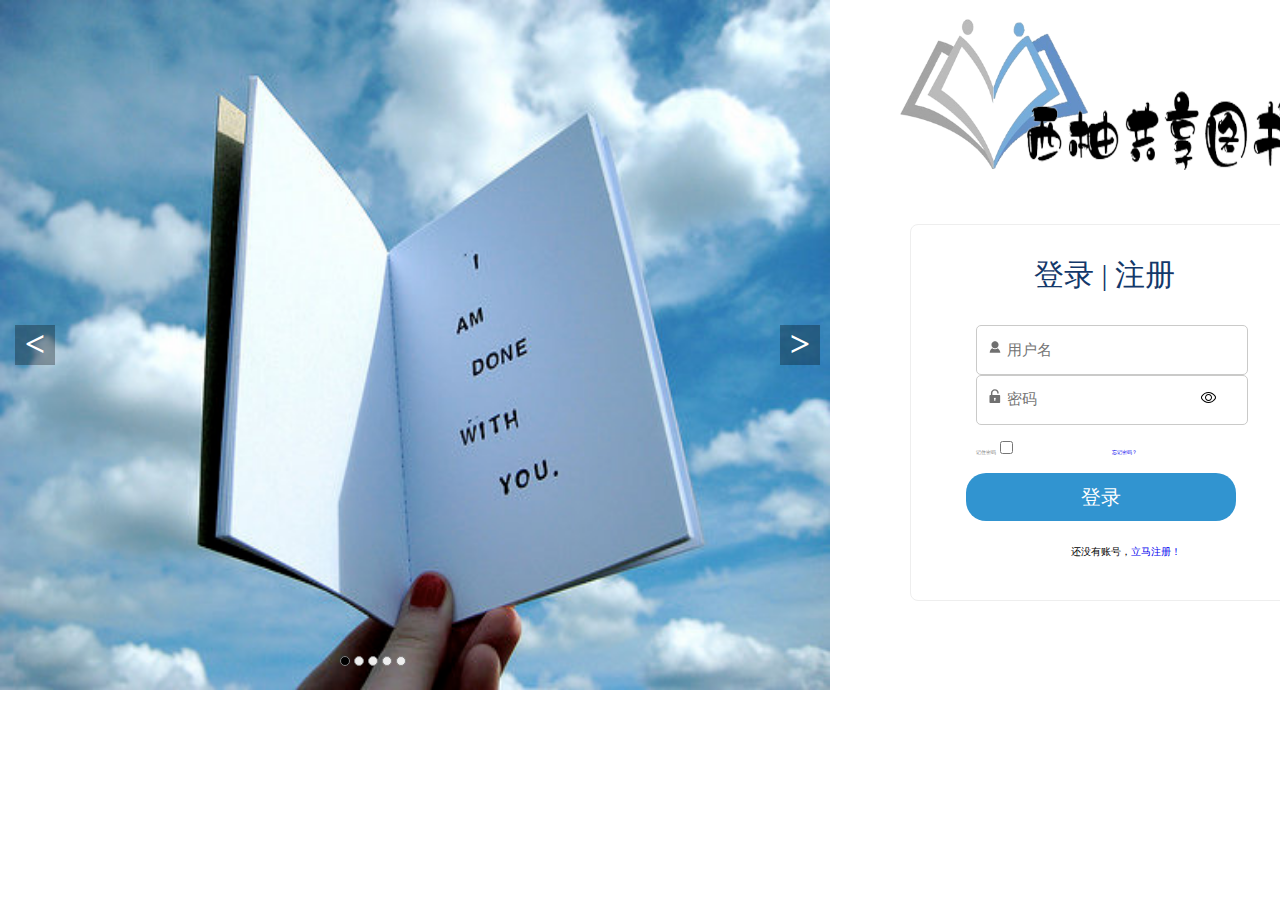
<file: index.html>
<!DOCTYPE html>
<html lang="en">
<head>
    <meta charset="UTF-8">
    <title>登录 | 注册</title>
    <link rel="stylesheet" href="./src/login.css" />
    <script src="./src/login.js"></script>
    <script src="./src/jquery-3.3.1.min.js"></script>
</head>
<body>
<div id="container">
    <ul id="img">
        <li class="opa-on"><img src="./src/img/img1.jpg" alt="img1"></li>
        <li><img src="./src/img/img1.jpg" alt="img2"></li>
        <li><img src="./src/img/img2.jpg" alt="img3"></li>
        <li><img src="./src/img/img3.jpg" alt="img4"></li>
        <li><img src="./src/img/img4.jpg" alt="img5"></li>
    </ul>
    <ul id="index">
        <li class="on"></li>
        <li></li>
        <li></li>
        <li></li>
        <li></li>
    </ul>
    <a href="#" id="prev" class="arrow"><</a>
    <a href="#" id="next" class="arrow">></a>
</div>

<img src="./src/img/title.png" id="img_title" />

<div id="login_regist">
    <div class="login_btn">
        <span id="loginBtn" style="cursor: pointer">登录 | </span>
        <span id="registerBtn" style="cursor: pointer">注册</span>
    </div>
    <div id="login">
        <div class="login_name">
            <i class="person"></i>
            <input type="text" placeholder="用户名"/>
        </div>
        <div class="login_pass">
            <i class="key_"></i>
            <input type="password" placeholder="密码"/>
            <i class="eye_b"></i>
        </div>
        <div class="login_check">
            <span>记住密码</span>
            <input style="margin-left: 10px" type="checkbox"/>
            <a href="javascript:;">忘记密码？</a>
        </div>
        <div id="login_btn">登录</div>
        <span class="btn_regis">还没有账号，<a href="javascript:;">立马注册！</a></span>
    </div>
    <div id="register">
        <div class="login_name">
            <i class="person"></i>
            <input type="text" placeholder="用户名" id="R_name"/>
        </div>
        <div class="phone_">
            <i class="phone"></i>
            <input type="text" placeholder="手机号" id="R_phone"/>
        </div>
        <div class="login_pass">
            <i class="key_"></i>
            <input type="password" placeholder="密码" id="R_pass"/>
            <i class="eye_b"></i>
        </div>
        <div id="pass_strength">弱</div>
        <div id="register_btn">注册</div>
        <span class="explain">点击 “注册” 即表示您同意并愿意遵守西邮共享系统<a href="javascrit:;">用户协议</a>和<a href="javascrit:;">隐私政策</a>。</span>
        <span class="btn_login">已有账号，<a href="javascript:;">立马登录！</a></span>
    </div>
    <div class="error_">手机号错误，请输入正确的手机号！</div>
</div>
</body>
</html>
</file>
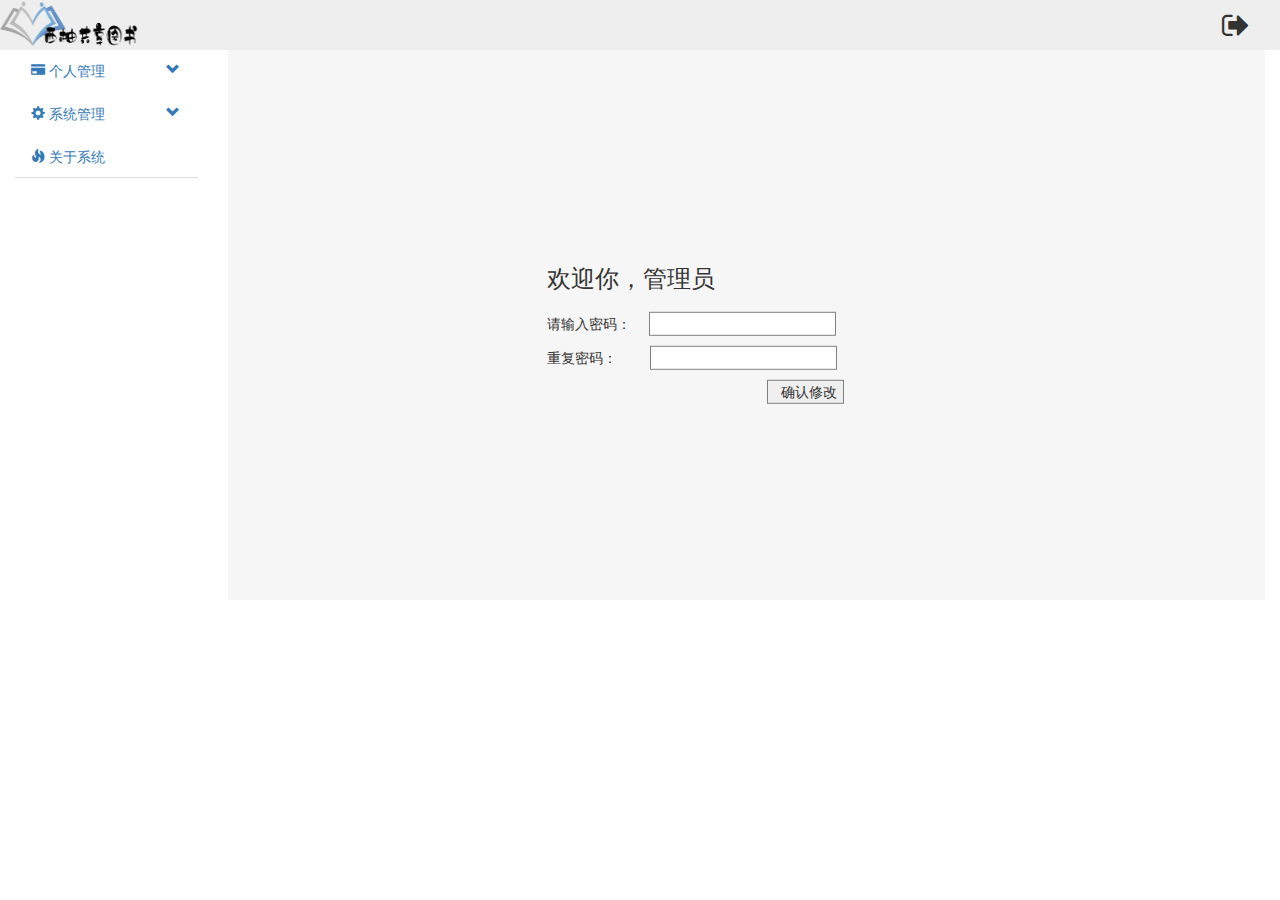
<file: manage/index.html>
<!DOCTYPE html>
<html lang="en">
<head>
    <meta charset="UTF-8">
    <title>Title</title>
    <link rel="stylesheet" href="./bootstrap-3.3.7-dist/css/bootstrap.min.css">
    <script src="../src/jquery-3.3.1.min.js"></script>
    <script src="./bootstrap-3.3.7-dist/js/bootstrap.min.js"></script>
    <link rel="stylesheet" href="../src/font-awesome-4.7.0/font-awesome-4.7.0/css/font-awesome.min.css"/>
    <link rel="stylesheet" href="index.css" />
    <script src="./index.js"></script>
</head>
<body>
<div id="nav">
    <img src="../img/logo.png" width="140px" height="50px"/>
    <i id="person" class="fa fa-sign-out" aria-hidden="true" onclick="SignOut()"></i>
</div>
<div class="container-fluid">
    <div class="row">
        <div class="col-md-2">
            <ul id="main-nav" class="nav nav-tabs nav-stacked" style="">
                <li>
                    <a href="#systemSetting"  class="nav-header collapsed" data-toggle="collapse">
                        <i class="glyphicon glyphicon-credit-card"></i>
                        个人管理
                        <span class="pull-right glyphicon glyphicon-chevron-down"></span>
                    </a>
                    <ul id="systemSetting" class="nav nav-list collapse secondmenu" style="height: 0px;">
                        <li><a href="#" data-li-index="0" data-li-logo="a" class="tab_btn" ><i class="glyphicon glyphicon-asterisk"></i>个人信息</a></li>
                    </ul>
                </li>
                <li>
                    <a href="#BookSetting" class="nav-header collapsed" data-toggle="collapse">
                        <i class="glyphicon glyphicon-cog"></i>
                        系统管理
                        <span class="pull-right glyphicon glyphicon-chevron-down"></span>
                    </a>
                    <ul id="BookSetting" class="nav nav-list collapse secondmenu" style="height: 0;">
                        <li><a href="#" data-li-index="1" data-li-logo="a" onclick="handleBook(this)" class="tab_btn"><i class="glyphicon glyphicon-user"></i>图书审核</a></li>
                        <li><a href="#" data-li-index="2" data-li-logo="a" onclick="handleUser(this)" class="tab_btn"><i class="glyphicon glyphicon-th-list"></i>用户管理</a></li>
                        <li><a href="#" data-li-index="3" data-li-logo="a" onclick="handleDelBook(this)" class="tab_btn"><i class="glyphicon glyphicon-th-list"></i>下架图书</a></li>
                        <li><a href="#" data-li-index="4" data-li-logo="a" onclick="handleExpire(this)" class="tab_btn"><i class="glyphicon glyphicon-th-list"></i>逾期管理</a></li>
                    </ul>
                </li>
                <li>
                    <a href="#" data-li-index="5" data-li-logo="a" class="tab_btn">
                        <i class="glyphicon glyphicon-fire"></i>
                        关于系统
                    </a>
                </li>
            </ul>
        </div>
        <div class="col-md-10" id="div_">
            <div class="tab_div div" id="div2" style="display: block" data-div-index="0">
                <table class="pass_table">
                     <tr>
                        <td>
                            <h3>欢迎你，管理员</h3>
                        </td>
                     </tr>
                     <tr>
                        <td id="td2">
                            <span>请输入密码：</span>
                            <input type="password" id="newPasword" />
                        </td>
                     </tr>
                     <tr>
                        <td id="td3">
                            <span>重复密码：</span>
                            <input type="password" id="rePasword" />
                        </td>
                     </tr>
                     <tr>
                        <td id="td4">
                            <input type="button" id="handlePass" value="确认修改" />
                        </td>
                     </tr>
            </table>
            </div>
            <div class="tab_div div" id="div3" style="display: none" data-div-index="1">
                <table class="table table-hover tab_">
                <thead>
                <tr>
                    <th>书名</th>
                    <th>拥有者</th>
                    <th>是否上架</th>
                </tr>
                </thead>
                <tbody>
<!--                <tr data-index-book = '1'>
                    <td>《一个人的朝圣》</td>
                    <td>马欢</td>
                    <td>
                        <button type="button" class="btn btn-link" onclick="handleAgree(this)">同意</button>
                        <button type="button" class="btn btn-link" onclick="handleReject(this)">拒绝</button>
                    </td>
                </tr>-->
                </tbody>
            </table>
            </div>
            <div class="tab_div div" id="div4" style="display: none" data-div-index="2">
                <table class="table table-hover tab_">
                <thead>
                <tr>
                    <th>用户名</th>
                    <th>手机号</th>
                    <th>操作</th>
                </tr>
                </thead>
                <tbody>
                <!--<tr data-index-user = '1'>-->
                    <!--<td>《一个人的朝圣》</td>-->
                    <!--<td>2018-5-20</td>-->
                    <!--<td> <button type="button" class="btn btn-link" onclick="delUser(this)">删除</button> </td>-->
                <!--</tr>-->
                </tbody>
            </table>
            </div>
            <div class="tab_div div" id="div5" style="display: none" data-div-index="3">
                <table class="table table-hover tab_">
                    <thead>
                    <tr>
                        <th>书名</th>
                        <th>借阅者</th>
                        <th>操作</th>
                    </tr>
                    </thead>
                    <tbody>
                    <!--<tr data-index-book-del="1">-->
                        <!--<td>《一个人的朝圣》</td>-->
                        <!--<td>马欢</td>-->
                        <!--<td> <button type="button" class="btn btn-link" onclick="handleOfflineBook()">下架</button> </td>-->
                    <!--</tr>-->
                    </tbody>
                </table>
            </div>
            <div class="tab_div div" id="div6" style="display: none" data-div-index="4">
                <table class="table table-hover tab_">
                    <thead>
                    <tr>
                        <th>书名</th>
                        <th>拥有者</th>
                        <th>借阅者</th>
                        <th>逾期时间</th>
                        <th>联系方式</th>
                    </tr>
                    </thead>
                    <tbody>
                    <!--<tr data-index-expire = '1'>-->
                        <!--<td>《一个人的朝圣》</td>-->
                        <!--<td>马欢</td>-->
                        <!--<td>马欢</td>-->
                        <!--<td>2018-6-20</td>-->
                        <!--<td>2018-6-20</td>-->
                    <!--</tr>-->
                    </tbody>
                </table>
            </div>
            <div class="tab_div div" id="div7" style="display: none" data-div-index="5">
                <p>关于系统</p>
            </div>
        </div>
    </div>
</div>
</body>
</html>
</file>
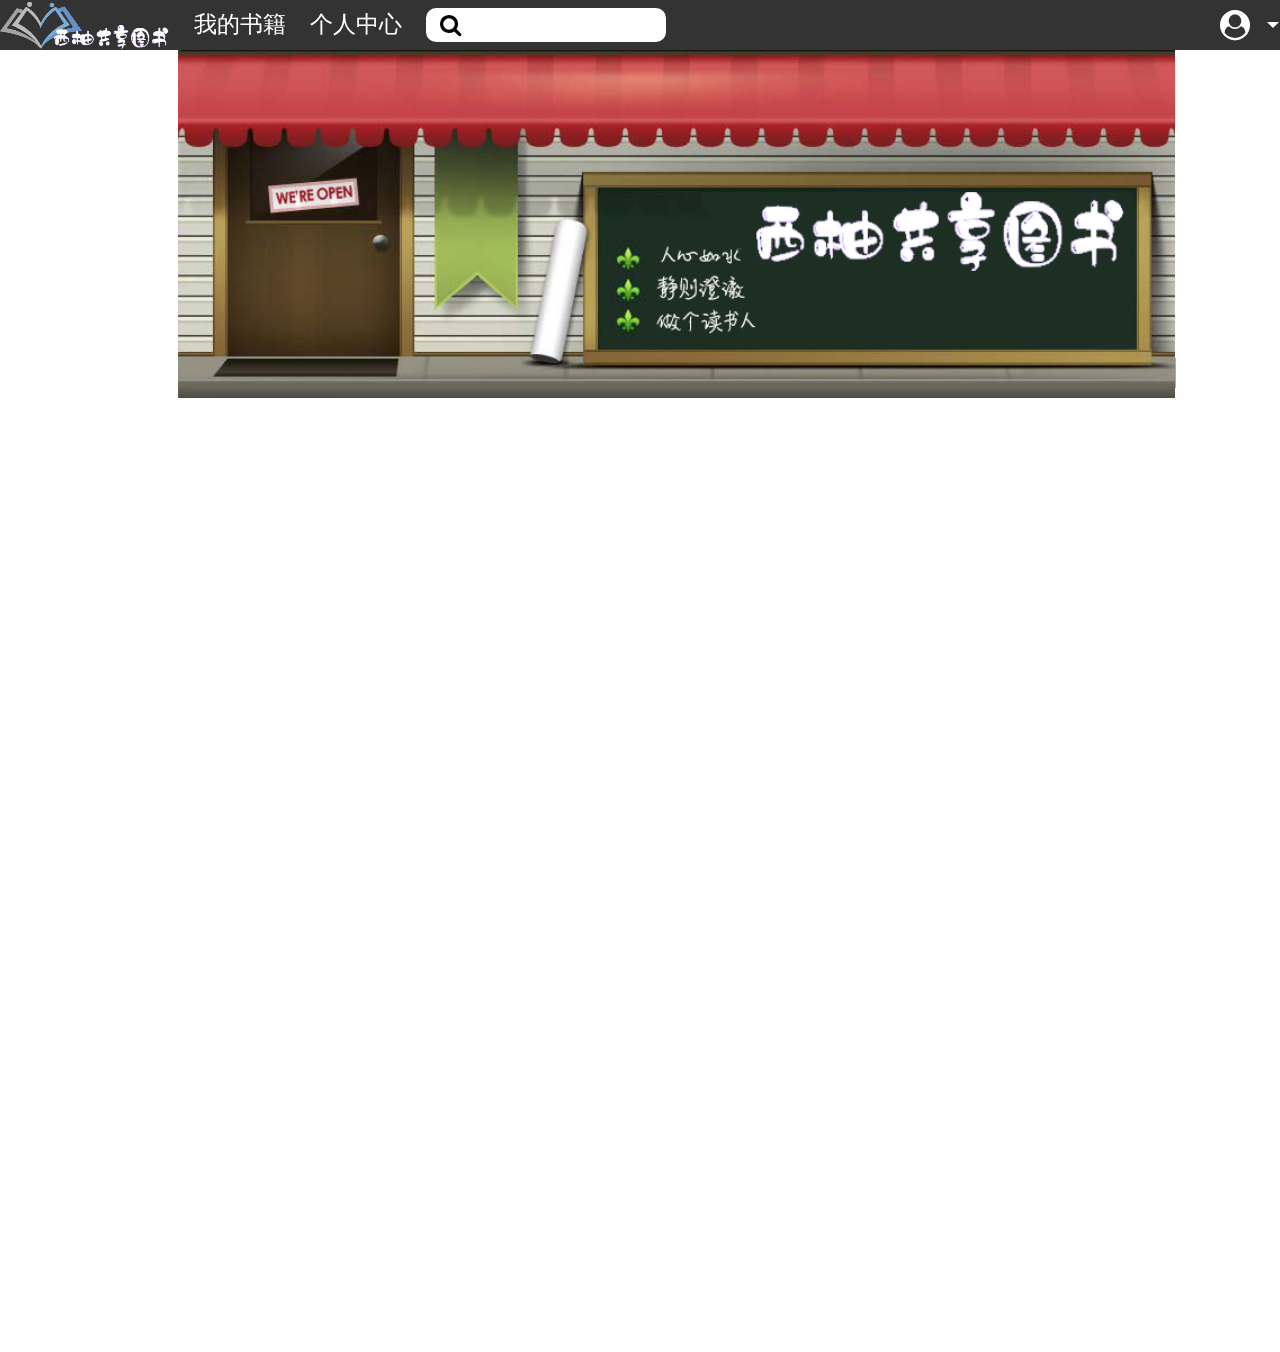
<file: nav/index.html>
<!DOCTYPE html>
<html lang="en">
<head>
	<meta charset="UTF-8">
	<title>Particles</title>
	<link rel="stylesheet" href="index.css" />
	<link rel="stylesheet" href="../src/font-awesome-4.7.0/font-awesome-4.7.0/css/font-awesome.min.css"/>
	<script type="text/javascript" src="../src/jquery-3.3.1.min.js"></script>
</head>
<body>
	<div id="mydiv" style="height:900px;"></div>
	<div id="nav">
		<ul id="nav_li">
			<li>
				<a target="iframe" href="../main/main.html"><img src="../img/123.png" /></a>
			</li>
			<li id="activeNav">
				<a target="iframe" href="../myBook/index.html">我的书籍</a>
			</li>
			<li >
				<a target="iframe" href="../info/info.html">个人中心</a>
			</li>
			<li class="sera">
				<input type="text" id="search" />
				<i class="fa fa-search" style="color: black" aria-hidden="true"></i>
			</li>
			<li>
				<i id="person" class="fa fa-user-circle" aria-hidden="true"></i>
				<span class="trg"></span>
			</li>
			<li>
				<a id="sign_out" href="../index.html"><i class="fa fa-sign-out" aria-hidden="true"></i></a>
			</li>
		</ul>
		<ul id="find_content">
			<!--<li data-index-book="" onclick="handleBookDetail()">12345</li>-->
		</ul>
		<div id="personcenter">
			<ul>
				<li>
					<i class="fa fa-address-book" aria-hidden="true"></i>
					<a target="iframe" href="../info/info.html"><span>个人信息</span></a>
				</li>
				<li>
					<i class="fa fa-bell" aria-hidden="true"></i>
					<a target="iframe" href="../message/mess.html"><span>通知</span></a>
				</li>
				<li>
					<i class="fa fa-bookmark" aria-hidden="true"></i>
					<a target="iframe" href="../myCollect/mycollect.html"><span>我的收藏</span></a>
				</li>
				<li>
					<i class="fa fa-calendar-check-o" aria-hidden="true"></i>
					<a target="iframe" href="../myAppoint/myappoint.html"><span>我的预约</span></a>
				</li>
				<li>
					<i class="fa fa-map" aria-hidden="true"></i>
					<a target="iframe" href="../myborrow/myborrow.html"><span>我的借阅</span></a>
				</li>
			</ul>
			<span id="trg"></span>
		</div>

	</div>
	<div id="content_">
		<iframe id="iframe" name="iframe" src="../main/main.html"></iframe>
	</div>
	<script type="text/javascript">
		window.onload = function() {
		    //配置
		    var config = {
		        vx: 4,	//小球x轴速度,正为右，负为左
		        vy: 4,	//小球y轴速度
		        height: 2,	//小球高宽，其实为正方形，所以不宜太大
		        width: 2,
		        count: 180,		//点个数
		        color: "169,169,169", 	//点颜色
		        stroke: "105,105,105", 		//线条颜色
		        dist: 6050, 	//点吸附距离
		        e_dist: 10000, 	//鼠标吸附加速距离
		        max_conn: 5 	//点到点最大连接数
		    };

		    //调用
		    CanvasParticle(config);
		}
	</script>
	<script type="text/javascript" src="../src/canvas-particle.js"></script>
	<script src="index.js" ></script>
</body>
</html>
</file>
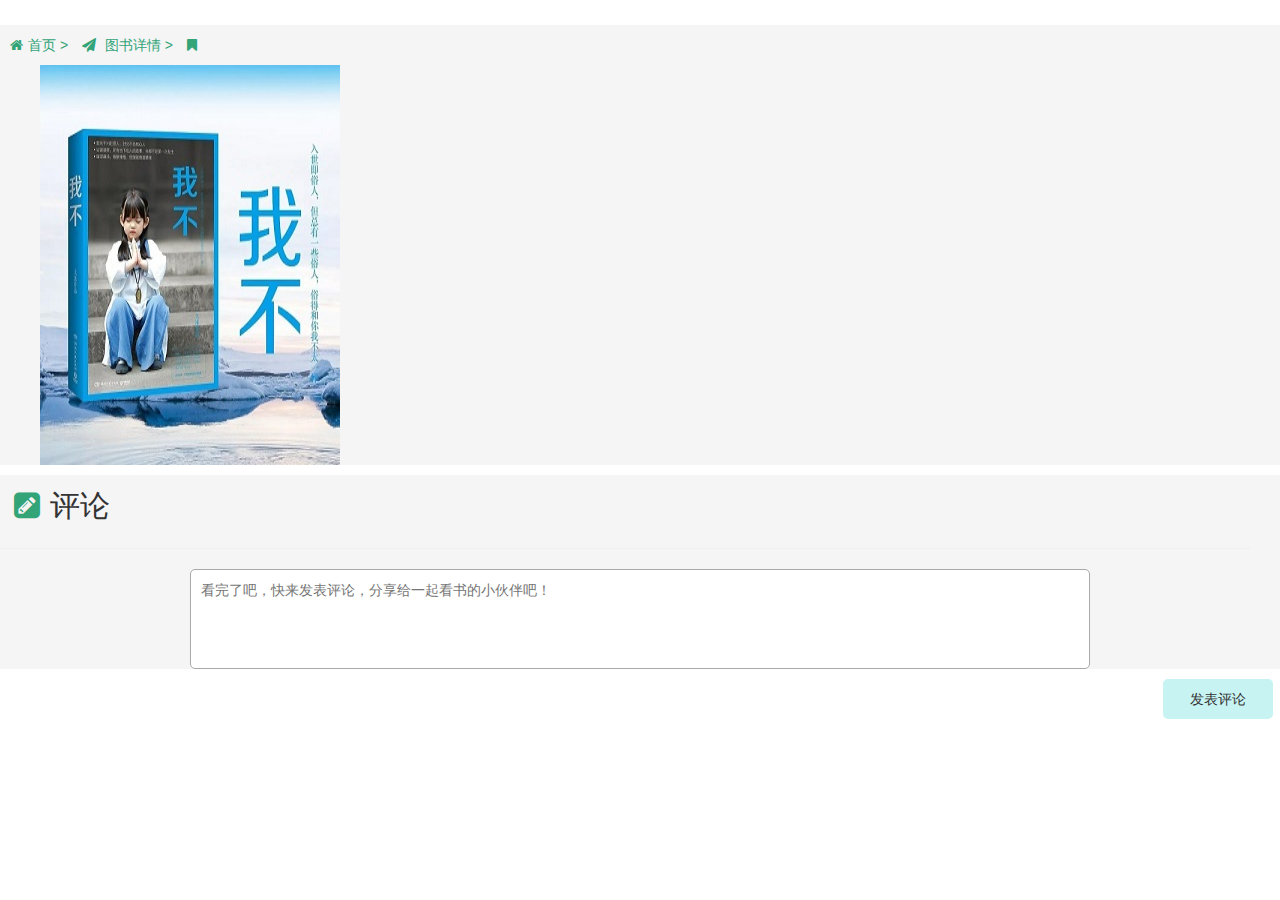
<file: detail/librarydetail.html>
<!DOCTYPE html>
<html lang="en">
<head>
    <meta charset="UTF-8">
    <link rel="stylesheet" type="text/css" href="librarydetail.css">
    <title>图书详情</title>
    <meta name="viewport" content="width=device-width, initial-scale=1">
    <link rel="stylesheet" href="https://cdn.staticfile.org/twitter-bootstrap/4.1.0/css/bootstrap.min.css">
    <link rel="stylesheet" href="../src/bootstrap.min.css"/>
    <script type="text/javascript" src="../src/jquery-3.3.1.min.js"></script>
    <script src="../src/bootstrap.min.js"></script>
    <link rel="stylesheet" href="../src/font-awesome-4.7.0/font-awesome-4.7.0/css/font-awesome.min.css" />
    <script src="librarydetail.js"></script>
</head>
<body  id = "main">
    <div id="menu">
        <a href="home.html"><i class="fa fa-home" aria-hidden="true"></i><span>首页 > </span> </a>
        <a href="home.html"><i class="fa fa-paper-plane" aria-hidden="true"></i> <span>图书详情 > </span> </a>
        <a><i class="fa fa-bookmark" aria-hidden="true"></i><span id="nav_book_name"></span> </a>
    </div>
    <div>
        <table id="detail">
            <tr>
                <td id="icon"><div ><img src="img/cover.jpeg" id = "cover"></div>
                   </td>
                <td id="message">
<!--                    <ul>
                        <li>书名：<span>《我不》</span><hr /></li>
                        <li>作者：<span>大冰</span><hr /></li>
                        <li>类型：<span>名著</span><hr /></li>
                        <li>所有者：<span>zqw</span><hr /></li>
                        <li> 描述：<span>善意能消戾，善意能得缘，善意能带业往生，善意能回头是岸。 善意能够帮人捕捉并建立起独特的幸福感。 “我不”是一种善意坦然，也是一种善意的随缘，更是一句善意的自省。
《我不》——百万级畅销书作家大冰2017年新书。书中的每一个故事都可以叫《我不》： 十年如一日坚守藏地、为藏民基础教育尽一己之力的书店老板；亦正亦邪浪荡洒脱，散尽家财救助灾区、带重病母亲游历世界的东北浪子；木讷寡言对绝症女友不离不弃的流浪歌手；心系31年前阵亡战友、不愿偷生于世、为古城安危置生死于度外的不死老兵……
书中的每一个有情众生，都在对命运说：我不！ 玩命拼命不认命，我命由我不由天。</span><hr /></li>
                        <li>
                            <input type="button" onclick="handleRent(this)" disabled value="借阅">
                            <input type="button" onclick="handleColl(this)" disabled value="收藏">
                            <input type="button" onclick="handleReserve(this)" value="预约">
                        </li>
                    </ul>-->
                </td>
            </tr>
        </table>
    </div>
    <div id = "discuss">
        <i class="fa fa-pencil-square" aria-hidden="true"></i>
        <span>评论</span>
        <hr/>
        <div id="comment">
            <div>
                <form>
                    <textarea placeholder="看完了吧，快来发表评论，分享给一起看书的小伙伴吧！" id="talk"></textarea>
                    <input onclick="handlePublic()" type="submit" value="发表评论">
                </form>

            </div>
        </div>
        <!--<div class="review">
                <table >
                    <tr>
                        <th rowspan="2"> <img src="./img/picture1.jpeg" class="rounded-circle"> </th>
                        <td  class="username">用户一</td>
                    </tr>
                    <tr><td class="data">2018/12/3</td>
                    </tr>
                </table>
                <div class="comment">
                    内容很好看，值得一看。
                </div>
        </div>
        <hr/>
        <div class="review">
                <table >
                    <tr>
                        <th rowspan="2"> <img src="./img/picture2.jpg" class="rounded-circle"> </th>
                        <td  class="username">用户一</td>
                    </tr>
                    <tr><td class="data">2018/12/3</td>
                    </tr>
                </table>
                <div class="comment">
                    内容很感人。
                </div>
        </div>
        <hr/>-->
    </div>
</body>
</html>
</file>
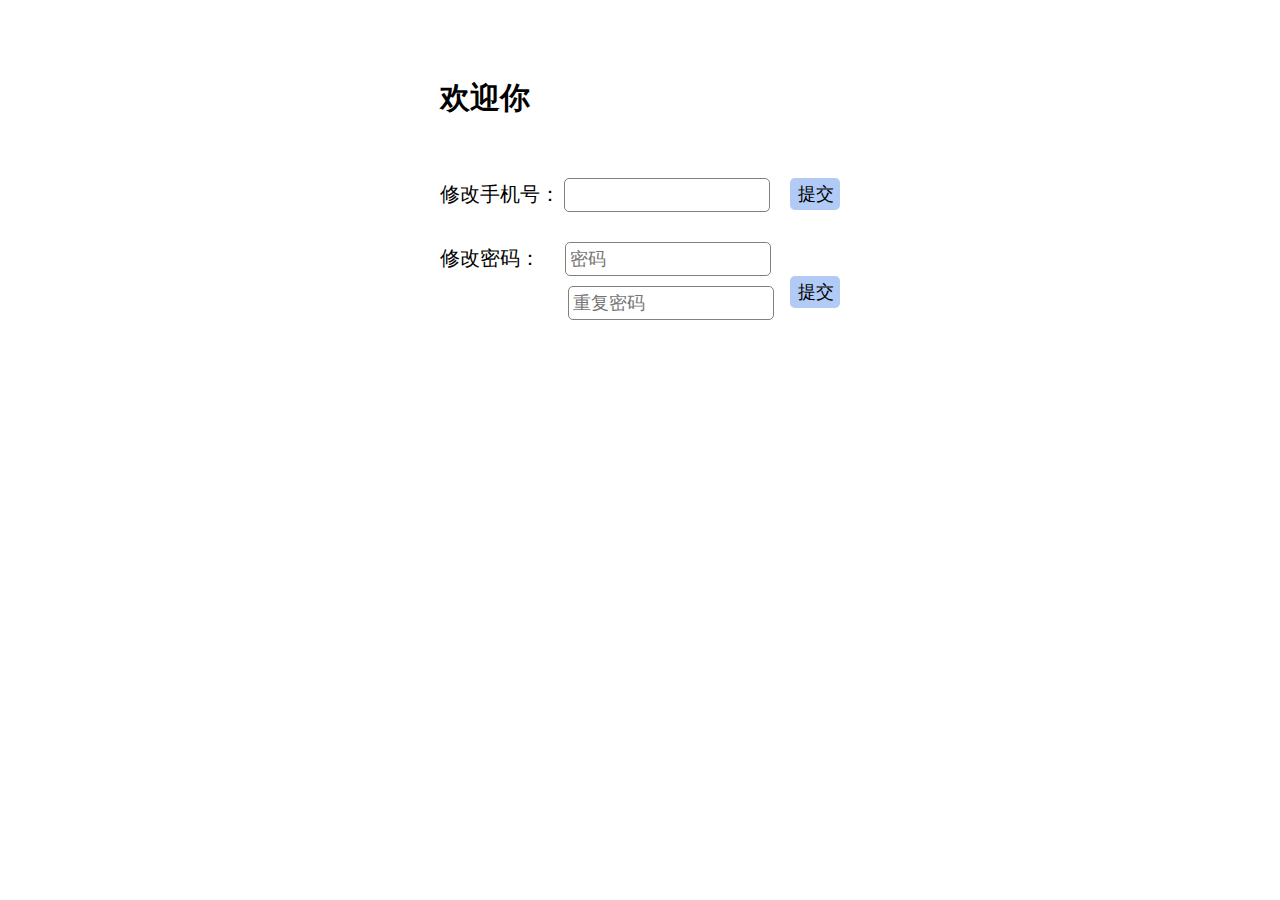
<file: info/info.html>
<!DOCTYPE html>
<html lang="en">
<head>
    <meta charset="UTF-8">
    <title>个人信息</title>
    <link rel="stylesheet" href="info.css" />
    <script src="info.js"></script>
    <script src="../src/jquery-3.3.1.min.js"></script>
</head>
<body>
<div>
    <div id="name">
        <span>欢迎你</span><span></span>
    </div>
    <div id="phone">
        <span>修改手机号：</span>
        <input type="text" id="phone_" placeholder=""/>
        <input type="button" id="updatePhone" value="提交" />
    </div>
    <div id="password">
        <span>修改密码：</span>
        <input type="password" id="pass" placeholder="密码" />
        <br/>
        <input type="password" id="repass"  placeholder="重复密码" />
        <input type="button" id="updatePass" value="提交" />
    </div>
</div>
</body>
</html>
</file>
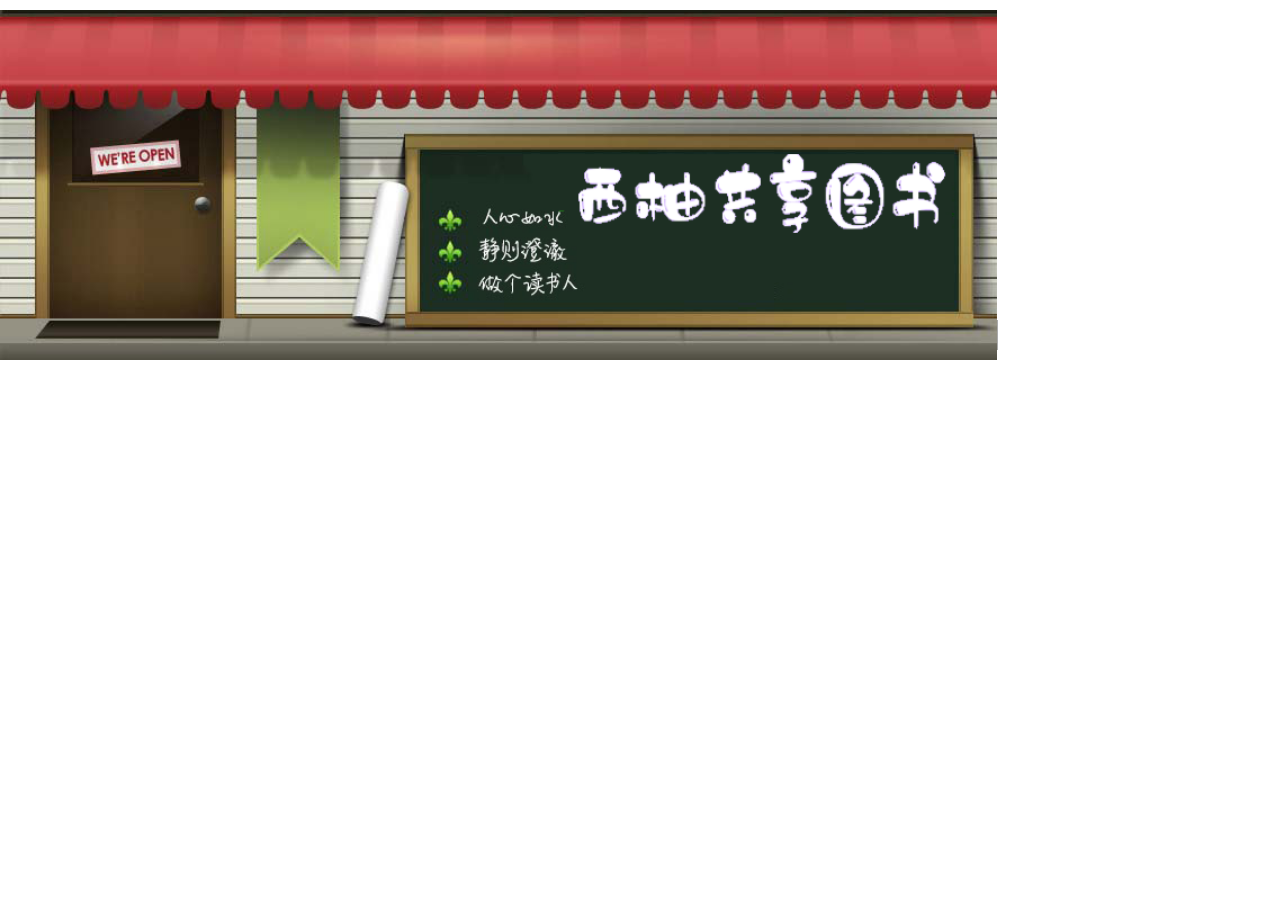
<file: main/main.html>
<!DOCTYPE html>
<html lang="en">
<head>
    <meta charset="UTF-8">
    <title>主页</title>
    <link rel="stylesheet" href="main.css" />
    <script src="./main.js"></script>
    <link rel="stylesheet" href="../src/font-awesome-4.7.0/font-awesome-4.7.0/css/font-awesome.min.css" />
    <link rel="stylesheet" href="../src/bootstrap.min.css"/>
    <script type="text/javascript" src="../src/jquery-3.3.1.min.js"></script>
    <script src="../src/bootstrap.min.js"></script>
</head>
<body>
<img src="../img/bg-header.png" id="img" />
<div id="library">
    <!--<div class="classify">-->
        <!--<div class="book">-->
            <!--<a data-toggle="modal" data-target="#myModal">-->
                <!--<img src="../img/add.jpg" />-->
            <!--</a>-->
        <!--</div>-->
    <!--</div>-->
        <!--<div class="book">-->
            <!--<div class = "detials">-->
                <!--<p>小王子</p>-->
            <!--</div>-->
            <!--<a onclick="handleDetails()" data-index-book="" target="_self">-->
                <!--<img src="../img/book1.png" />-->
            <!--</a>-->
        <!--</div>-->
        <!--<div class="book">-->
            <!--<div class = "detials">-->
                <!--<p>麦田里的守望者</p>-->
            <!--</div>-->
            <!--<a onclick="handleDetails()" data-index-book="" target="_self">-->
            <!--<img src="../img/book2.png" /></a>-->
        <!--</div>-->
    <!--</div>-->
    <!--<div class="classify">-->
        <!--<div class="book">-->
            <!--<div class = "detials">-->
                <!--<p>追风筝的人</p>-->
            <!--</div>-->
            <!--<a href="http://www.baidu.com"><img src="../img/book4.png" /></a>-->
        <!--</div>-->
        <!--<div class="book">-->
            <!--<div class = "detials">-->
                <!--<p>第七天</p>-->
            <!--</div>-->
            <!--<a href="http://www.baidu.com"><img src="../img/book5.png" /></a>-->
        <!--</div>-->
        <!--<div class="book">-->
            <!--<div class = "detials">-->
                <!--<p>别相信任何人</p>-->
            <!--</div>-->
            <!--<a href="http://www.baidu.com"><img src="../img/book6.png" /></a>-->
        <!--</div>-->
    <!--</div>-->
    <!--<div class="classify">-->
        <!--<div class="book">-->
            <!--<div class = "detials">-->
                <!--<p>偷影子的人</p>-->
            <!--</div>-->
            <!--<a href="http://www.baidu.com"><img src="../img/book7.png" /></a>-->
        <!--</div>-->
        <!--<div class="book">-->
            <!--<div class = "detials">-->
                <!--<p>岛</p>-->
            <!--</div>-->
            <!--<a href="http://www.baidu.com"><img src="../img/book8.png" /></a>-->
        <!--</div>-->
        <!--<div class="book">-->
            <!--<div class = "detials">-->
                <!--<p>活着</p>-->
            <!--</div>-->
            <!--<a href="http://www.baidu.com"><img src="../img/book9.png" /></a>-->
        <!--</div>-->
    <!--</div>-->
    <!--<div id="page">-->
        <!--<span class="page_detail" data-index-page = 'previous' onclick="handlePage(this)">上一页</span>-->
        <!--<span class="page_detail actived">当前页</span>-->
        <!--<span class="page_detail" data-index-page = 'next' onclick="handlePage(this)">下一页</span>-->
    <!--</div>-->
    <div class="modal fade" id="myModal" tabindex="-1" role="dialog" aria-labelledby="myModalLabel" aria-hidden="true">
        <div class="modal-dialog">
            <div class="modal-content">
                <div class="modal-header">
                    <button type="button" class="close" data-dismiss="modal" aria-hidden="true">
                        &times;
                    </button>
                    <div class="login_btn">
                        <h2>添加图书</h2>
                    </div>
                </div>
                <div class="modal-body">
                    <div>
                        <span>书名：</span>
                        <input type="text" id="book_name" />
                    </div>
                    <div>
                        <span>类型：</span>
                        <input type="text" id="book_type"  />
                    </div>
                    <div>
                        <span>作者：</span>
                        <input type="text" id="book_author"  />
                    </div>
                    <div>
                        <span>介绍：</span>
                        <br/>
                        <textarea id="book_intro" ></textarea>
                    </div>
                    <div>
                        <span>图片：</span>
                        <input type="file" onchange="selectImage(this)" id="book_img" />
                    </div>
                </div>
                <div class="modal-footer">
                    <button type="button" class="btn btn-default" data-dismiss="modal">
                        关闭
                    </button>
                    <button id="btn_add_book" type="button" class="btn btn-primary">
                        确认
                    </button>
                </div>
            </div>
        </div><!-- /.modal-content -->
    </div><!-- /.modal -->
</div>
</body>
</html>
</file>
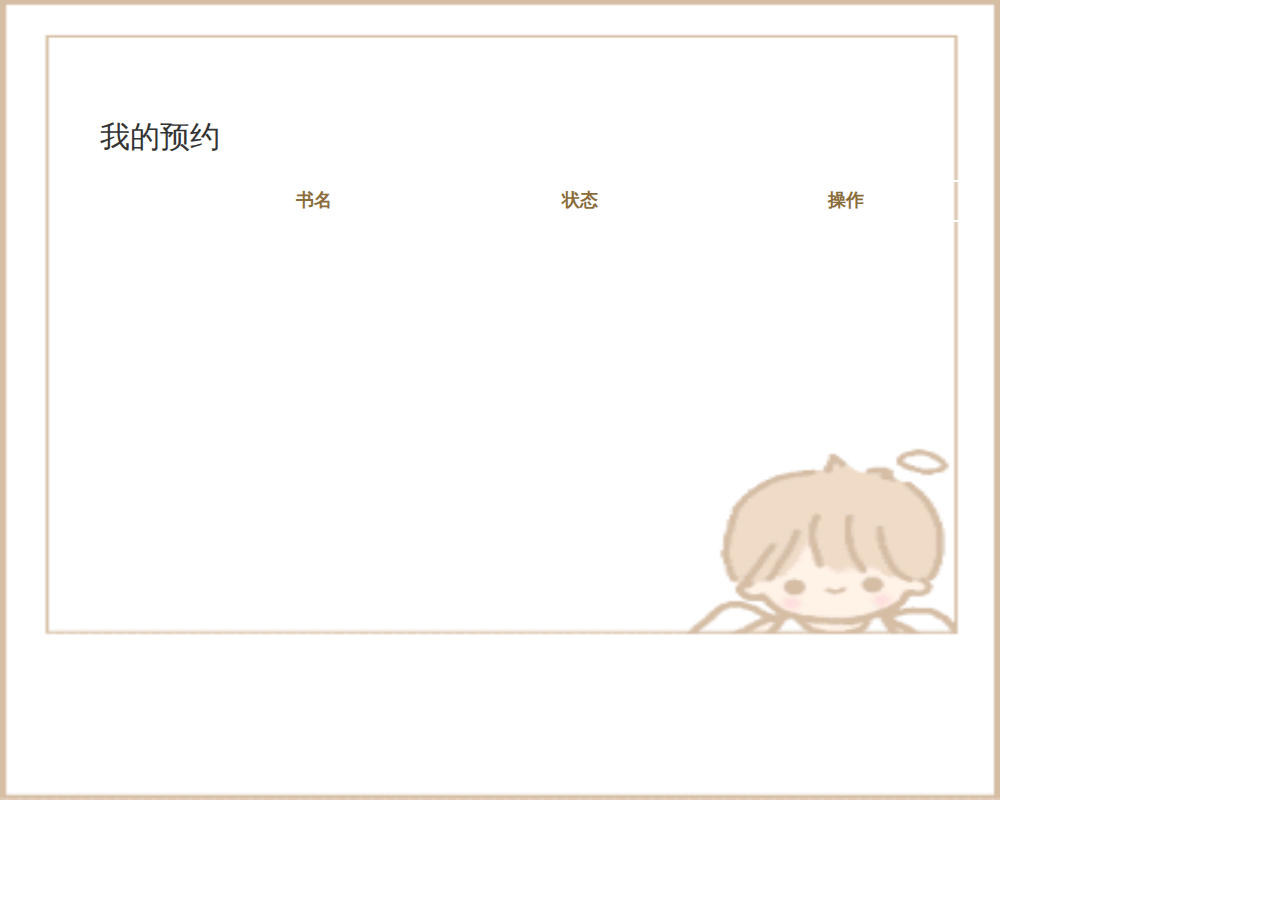
<file: myAppoint/myappoint.html>
<!DOCTYPE html>
<html lang="en">
<head>
    <meta charset="UTF-8">
    <title>我的预约</title>
    <script src="myappoint.js"></script>
    <link rel="stylesheet" href="./myappoint.css">
    <link rel="stylesheet" href="../src/bootstrap.min.css"/>
    <script type="text/javascript" src="../src/jquery-3.3.1.min.js"></script>
    <script src="../src/bootstrap.min.js"></script>

</head>
<body>

<div id="section-4">
    <h2>我的预约</h2>
    <table id="appointtable">
        <thead>
        <tr>
            <th class="col-md-2">书名</th>
            <th class="col-md-2">状态</th>
            <th class="col-md-2">操作</th>
        </tr>
        </thead>
        <tbody>
        <!--<tr data-index-app="">-->
            <!--<td>编译原理</td>-->
            <!--<td>已预约</td>-->
            <!--<td onclick="borrow(this)"></td>-->
        <!--</tr>-->
        <!--<tr>-->
            <!--<td>微机原理</td>-->
            <!--<td>已借</td>-->
        <!--</tr>-->
        </tbody>
    </table>
</div>
</body>
</html>
</file>
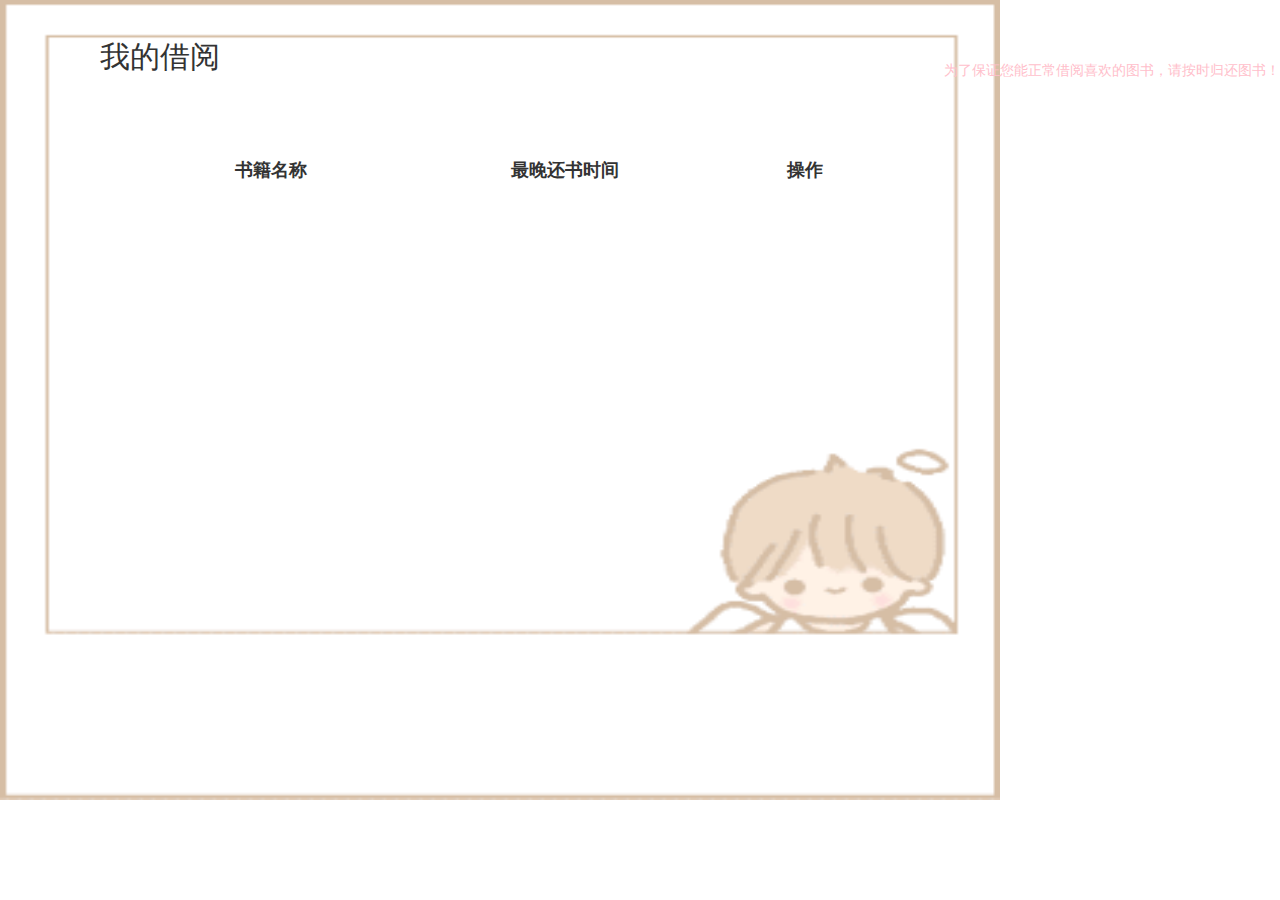
<file: myborrow/myborrow.html>
<!DOCTYPE html>
<html lang="en">
<head>
    <meta charset="UTF-8">
    <title>myBorrow</title>
    <link rel="stylesheet" href="./myborrow.css">
    <link rel="stylesheet" href="../src/bootstrap.min.css"/>
    <script type="text/javascript" src="../src/jquery-3.3.1.min.js"></script>
    <script src="../src/bootstrap.min.js"></script>
    <script src="./myborrow.js"></script>

</head>
<body>
    <h2>我的借阅</h2>
    <!--<img src="../img/share.jpg" id="share">-->
    <h5  id="tip">为了保证您能正常借阅喜欢的图书，请按时归还图书！</h5>
    <table id="borrowTable">
        <thead>
            <th class="col-md-2">书籍名称</th>
            <th class="col-md-2">最晚还书时间</th>
            <th class="col-md-2">操作</th>
        </thead>
        <tbody>
        <!--<tr>-->
            <!--<td class="col-md-2">javaEE</td>-->
            <!--<td class="col-md-2">2015-12-10</td>-->
            <!--<td class="col-md-2">还书</td>-->
        <!--</tr>-->
        <!--<tr>-->
            <!--<td class="col-md-2">javaEE</td>-->
            <!--<td class="col-md-2">2015-12-10</td>-->
            <!--<td class="col-md-2">还书</td>-->
        <!--</tr>-->
        </tbody>
    </table>

</body>
</html>
</file>
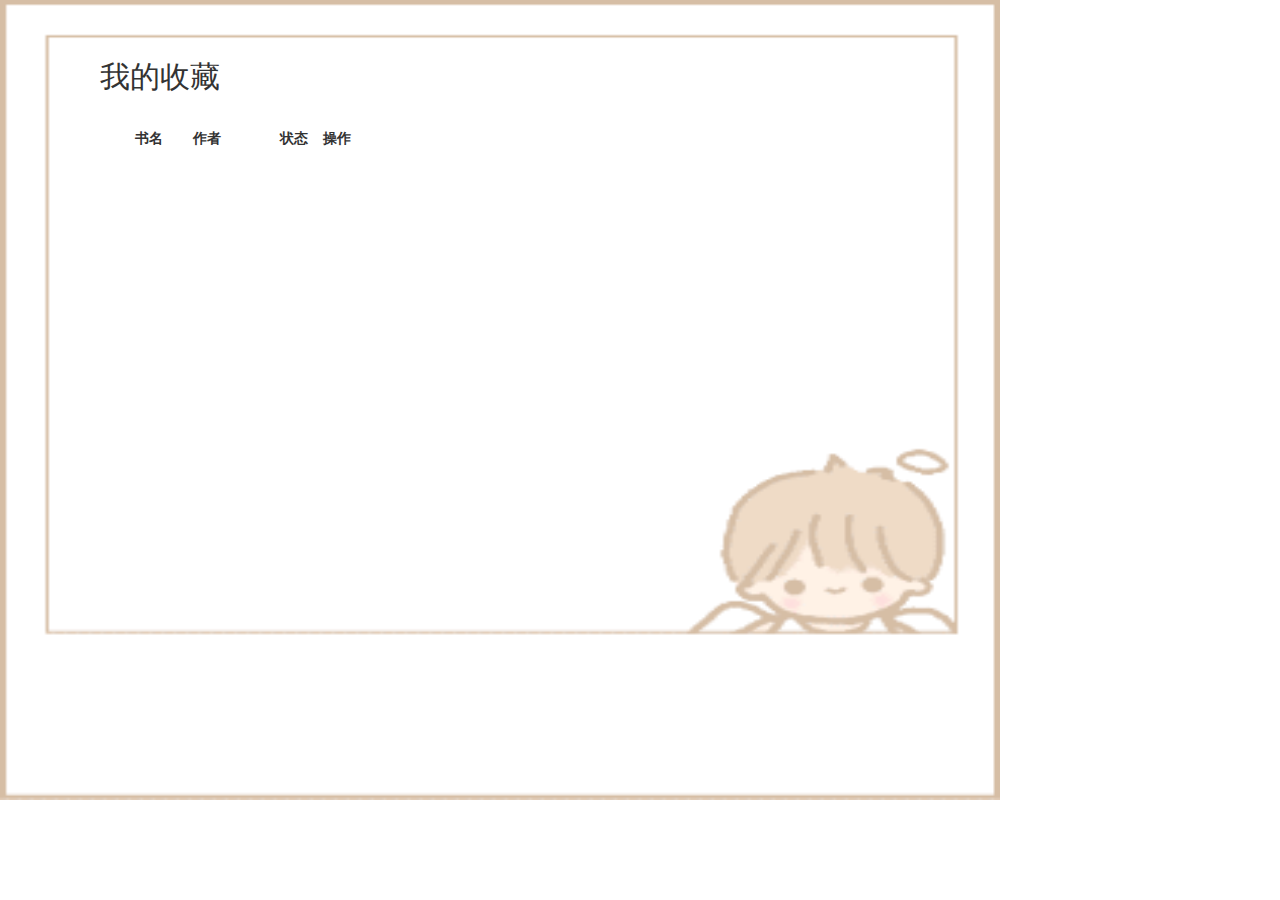
<file: myCollect/mycollect.html>
<!DOCTYPE html>
<html lang="en">
<head>
    <meta charset="UTF-8">
    <title>我的收藏</title>
    <link rel="stylesheet" href="mycollect.css">
    <script src="mycollect.js"></script>
    <link rel="stylesheet" href="../src/bootstrap.min.css"/>
    <script type="text/javascript" src="../src/jquery-3.3.1.min.js"></script>
    <script src="../src/bootstrap.min.js"></script>
</head>
<body>
<div id="section-2">
    <h2>我的收藏</h2>
    <table id="div2">
        <thead>
        <tr>
            <th class="col-md-2">书名</th>
            <th class="col-md-3">作者</th>
            <th class="col-md-2">状态</th>
            <th class="col-ma-2">操作</th>
        </tr>
        </thead>
        <tbody>
        <!--<tr data-index-coll = '1'>-->
            <!--<td class="col-md-2">挪威的森林</td>-->
            <!--<td class="col-md-2">村上春树</td>-->
            <!--<td class="col-md-2">未借阅</td>-->
            <!--<td class="col-md-2" onclick="handle(this)"></td>-->
        <!--</tr>-->
        </tbody>
    </table>
</div>
</body>
</html>
</file>
<file: src/login.css>
/*
    Create by WebStorm.
    User: ZhongQw
    Date: 2018/11/29
    Time: 16:38
*/
*{
    margin:0;
    padding:0;
}
a{
    text-decoration: none;
}

#container{
    position: absolute;
    width: 630px;
    height: 690px;
    /*border: 1px red solid;*/
}

#img{
    width: 830px;
    height: 690px;
}

#img li{
    width: 830px;
    height: 690px;
    position: absolute;
    /*z-index: -1;*/
    opacity: 0;
    transition: opacity 1s ease-in;
}

img{
    width:100%;height:100%;
}

#index{
    position: absolute;
    left: 340px;
    bottom: 20px;
}

#index li{
    width:8px;
    height: 8px;
    border: solid 1px grey;
    border-radius: 100%;
    background-color: #eee;
    display: inline-block;
}

#index .on{
    background-color: black;
}

#img .opa-on{
    opacity: 1;
}

.arrow {
    position: absolute;
    top: 325px;
    /*z-index: 2;*/
    display: none;
    width: 40px;
    height: 40px;
    font-size: 36px;
    font-weight: bold;
    line-height: 39px;
    text-align: center;
    color: #fff;
    background-color: RGBA(0, 0, 0, .3);
}

.arrow:hover {
    background-color: RGBA(0, 0, 0, .7);
}

#container:hover .arrow {
    display: block;
}

#prev {
    left: 15px;
    text-decoration: none;
}

#next {
    left: 780px;
    text-decoration: none;
}

#img_title{
    width: 400px;
    height: 170px;
    position: relative;
    top: 14px;
    left: 900px;
}


/*登录注册*/
#login_regist{
    position: relative;
    left: 830px;
    top: 50px;
    border:  solid #eeeeee 1px;
    height: 375px;
    width: 400px;
    background: white;
    border-radius: 8px;
    margin-left: 80px;
}
.login_btn{
    /*border: red solid 1px;*/
    margin-top: 30px;
    margin-bottom: 30px;
    padding-left: 123px;
}
.login_btn span{
    color: #13386a;
    font: 30px/40px "Wawati SC";
}
.login_btn_click span{
    color: #555555;
}
.login_name{
    border-radius: 5px;
    height: 48px;
    width: 270px;
    margin-left: 65px;
    background: white;
    border: #CACAC9 solid 1px;
}
.login_name input{
    /*border: red solid 1px;*/
    height: 46px;
    width: 200px;
    font-size: 15px;
    border: none;
    outline: none;
    background: white;
}
.person:before{
    content: url("./img/人员 (1).png");
    margin-left: 10px;
}
.login_pass{
    border-radius: 5px;
    height: 48px;
    width: 270px;
    margin-left: 65px;
    background: white;
    border: #CACAC9 solid 1px;
}
.login_pass input{
    height: 44px;
    width: 170px;
    font-size: 15px;
    border: none;
    outline: none;
    background: white;
}
.key_:before{
    content: url("./img/锁子 (3).png");
    margin-left: 10px;
}
.eye_b:before{
    margin-left: 20px;
    content: url("./img/未标题-1.png");
}
#pass_strength{
    width: 30px;
    height: 30px;
    background-color: #e60000;
    display: none;
    position: absolute;
    left: 340px;
    top: 210px;
    border-radius: 50%;
    text-align: center;
    line-height: 30px;
    color: white;
    font-size: 10px;
}
.eye_k:before{
    margin-left: 20px;
    content: url("./img/眼睛-闭.png");
}
.login_check{
    margin-top: 15px;
    /*border: red 1px solid;*/
}
.login_check span{
    color: gray;
    font-size: 5px;
    margin-left: 65px;
    margin-right: -10px;
}
.login_check a{
    font-size: 5px;
    margin-left: 95px;
}
#login_btn{
    width: 270px;
    height: 48px;
    border-radius: 20px;
    outline: none;
    background-color: rgba(49,148,208, 0.8);
    color: white;
    text-align: center;
    font: 20px/48px "微软雅黑";
    margin-left: 55px;
    margin-top: 15px;
    margin-bottom: 20px;
    transition: .5s;
}
#login_btn{
    background-color: rgba(49,148,208, 1);
}
.btn_regis{
    font-size: 10px;
    margin-left: 160px;
}

.phone_{
    border-radius: 5px;
    height: 48px;
    width: 270px;
    margin-left: 65px;
    background: white;
    border: #CACAC9 solid 1px;
}
.phone_ input{
    height: 44px;
    width: 170px;
    font-size: 15px;
    border: none;
    outline: none;
    background: white;
}
.phone:before{
    content: url("./img/手机.png");
    margin-left: 10px;
}
#register_btn{
    width: 270px;
    height: 48px;
    border-radius: 20px;
    outline: none;
    background-color: rgba(66,192,46, 0.8);
    color: white;
    text-align: center;
    font: 20px/48px "微软雅黑";
    margin-left: 65px;
    margin-top: 15px;
    margin-bottom: 10px;
    transition: .5s;
}
#register_btn:hover{
    background-color: rgba(66,192,46, 1);
}
.explain{
    margin-left: 60px;
    font-size: 10px;
    color: #969696;
    display: block;
    width: 280px;
    font-family: "微软雅黑";
    margin-bottom: 20px;

}
.explain a{
    font-size: 10px;
    font-family: "微软雅黑";
    text-decoration: none;
    color: #3194D0;
}
.btn_login{
    font-size: 10px;
    color: black;
    display: inline;
    margin-left: 179px;
}
.btn_login a{
    font-size: 10px;
    font-family: "微软雅黑";
}
#register{
    display: none;
}
.error_{
    width: 310px;
    height: 20px;
    border: red 1px solid;
    position: absolute;
    top: 74px;
    left: 40px;
    color: red;
    font: 12px/20px "宋体";
    border-radius: 6px;
    text-indent: 20px;
    background-color: white;
    display: none;
    transition: 3s;
}
</file>
<file: manage/index.css>
/*
    Create by WebStorm.
    User: ZhongQw
    Date: 2018/10/6
    Time: 12:45
*/
#div1{
    background-color: rgba(225,225,225,0.3);
    padding: 20px;
    height: 550px;
    font-family: 宋体;
    position: relative;
}
#div1 img{
    border-radius: 50%;
    width: 100px;
    height: 100px;
    position: absolute;
    top: 120px;

}
.td1 span{
    position: absolute;
    top: 230px;
    left: 35px;
    color: #2e6da4;
}
.revise{
    position: absolute;
    top: 240px;
    left: 40px;
    color: #2e6da4;

}
.hr{
    background-color: #E0E0E0;
    width: 1050px;
    height: 0.6px;
}
.hr2{
    background-color: #E0E0E0;
    width: 900px;
    height: 0.6px;
}
.td2{
    position: absolute;
    left: 160px;
}
#div1 p{
    padding: 4px;
}
.td3{
    position: absolute;
    right: 40px;
    top: 220px;
    color: #2e6da4;
}

#div2{
    position: relative;
    height: 550px;
    background-color: rgba(225,225,225,0.3);
}
.pass_table{
    /*border: #2e6da4 solid 1px;*/
    width: 400px;
    height: 100px;
    position: absolute;
    top: 50%;
    left: 50%;
    transform: translate(-50%,-50%);
}
.pass_table input{
    text-indent: 7px;
    border: grey solid 1px;
}
#td2 input{
    margin-top: 10px;
    margin-left: 14px;
}
#td3 input{
    margin-top: 10px;
    margin-left: 29px;
}
#td4 input{
    border: grey solid 1px;
    margin-top: 10px;
    margin-left: 220px;
}
#nav{
    background-color: #eeeeee;
    width: 100%;
    height: 50px;
}
#nav i{
    font-size: 30px;
    display: inline-block;
    margin-top: 10px;
    margin-right: 30px;
   float: right;
}
#nav input{
    margin-left: 100px;
    outline: none;
    border: #eeeeee solid 1px;
    border-radius: 10px;
    text-indent: 10px;
    height: 30px;
}
</file>
<file: nav/index.css>
/*
    Create by WebStorm.
    User: ZhongQw
    Date: 2018/11/29
    Time: 18:33
*/
*{
    margin: 0;
    padding: 0;
}
body{
    background-color: white
}
a{
    text-decoration: none;
}
#iframe{
    width: 100%;
    height: 1310px;
    border: none;
}
#content_{
    position: absolute;
    top: 50px;
    left: 178px;
    width: 1000px;
    height: 1000px;
    margin-top: -12px;
}
#nav {
    margin-top: -1px;
    position: fixed;
    top: 1px;
    width: 100%;
    height: 50px;
    background-color: #333333;
    z-index: 10;
}
#nav  #nav_li li{
    list-style: none;
    display: inline-block;
}
#nav #nav_li li a, #nav #nav_li li span, #nav #nav_li li i{
    color: white;
    text-decoration: none;
    font-size: 23px;
    line-height: 50px;
}
#nav #nav_li li:nth-child(1) img{
    width: 170px;
    height: 50px;
}
#nav #nav_li li:nth-child(n+2){
    vertical-align: top;
    margin-left: 20px;
}
.trg{
    position: absolute;
    width: 0;
    height: 0;
    line-height: 0;
    border-top: 6px solid white;
    border-left: 6px solid #333333;
    border-right: 6px solid #333333;
    top: 22px;
    left: 1267px;
}
#search{
    border: none;
    border-radius: 10px;
    width: 240px;
    height: 34px;
}
.sera{
    margin-top: 8px;
}
.sera input{
    text-indent: 28px;
    font-size: 20px;
    outline: none;
}
.sera i{
    position: absolute;
    left: 440px;
    top: 0;
}
#nav #nav_li li:nth-last-of-type(2){
    margin-left: 550px;
}
#nav #nav_li li:nth-last-of-type(2) i{
    font-size: 30px;
}
#nav #nav_li li:nth-last-of-type(1) i{
    font-size: 30px;
}
#nav #nav_li li:nth-last-of-type(1){
    margin-left: 30px;
}
#nav #nav_li li a:hover, #nav #nav_li li i:hover{
    color: deepskyblue;
}
#personcenter{
    position: absolute;
    top: 50px;
    left: 1150px;
    background-color: white;
    width: 170px;
    height: 290px;
    border: 1px #eeeeee solid;
    z-index: 10;
    box-shadow: grey 3px 3px 10px;
    display: none;
}
#personcenter ul{
    list-style: none;
}
#personcenter ul li i{
    color: #333333;
}
#personcenter ul li a span{
    line-height: 56px;
    margin-left: 14px;
    color: black;
}
#personcenter ul li{
    height: 56px;
    border: 1px #eeeeee solid;
    padding-left: 20px;
    transition: .3s;
    font-family: 微软雅黑;
}
#personcenter ul li:hover{
    background-color: #eeeeee;
    cursor: pointer;
}
#trg{
    position: absolute;
    width: 0;
    height: 0;
    line-height: 0;
    border-bottom: 10px solid gainsboro;
    border-left: 10px solid rgba(225,225,225,0);
    border-right: 10px solid rgba(225,225,225,0);
    top: -10px;
    left: 100px;
    z-index: 11;
}
#find_content{
    display: none;
    /*border: red solid 1px;*/
    position: fixed;
    top: 43px;
    left: 440px;
}
#find_content li{
    list-style: none;
    text-indent: 10px;
    line-height: 35px;
    color: black;
    height: 35px;
    width: 235px;
    background-color: white;
    border-bottom: 1px solid #eeeeee;
    transition: .3s;
}
#find_content li:hover{
    background-color: #eeeeee;
    cursor: pointer;
}
</file>
<file: detail/librarydetail.css>
#main{
    position: relative;
    margin: auto;
    width: 100%;
    height: 100%;
}
#menu{
    position: relative;
    margin-top: 25px;
    padding-top: 10px;
    padding-bottom: 10px;
    background-color:whitesmoke;
}
#menu i,#menu span{
    color: #32A478;
}
#menu span{
    margin-left: 5px;
}
#menu a{
    margin-left: 10px;
}
a{
    text-decoration: none;
}
a:link{
    color: black;
}

a:visited{
    color: black;
}

a:active{
    color:black;
}

#menu a:hover{
    color: black;
    text-decoration: none;
}
#detail{
    position: relative;
    width: 100%;
    height: 240px;
    background-color:whitesmoke;
}
#icon{
    position: relative;
    margin: auto;
    width: 40%;
    height: 100%;
}

#cover{
    position: relative;
    margin:auto;
    width: 300px;
    height: 400px;
    left: 40px;
}
#message li input{
    float: left;
    text-decoration: none;
    background-color: powderblue;
    border: none;
    width: 110px;
    height: 40px;
    margin-left: 45px;
    border-radius: 5px;
    transition: .5s;
    margin-bottom: 10px;
}
/*#message li input:hover{*/
    /*background-color: rgba(135,206,235);*/
/*}*/
ul{
    list-style-type:none
}
ul li{
    position: relative;
    margin: 5px;
}
ul hr{
    color: honeydew;
}
#message{
    position: relative;
    width: 60%;
    height: 100%;
}
#message ul{
    padding: 0;
}
#message ul li{
}
hr{
    color: #49afcd;
    margin-right: 30px;
}
#discuss{
    background-color:whitesmoke;
    margin-top: 10px;
    padding-top: 10px;
}
#discuss i, #discuss span{
    font-size: 30px;
}
#discuss i{
    color: #32A478;
    margin-left: 14px;
    margin-right: 6px;
}
#comment textarea{
    display: block;
    resize: none;
    width: 900px;
    height: 100px;
    border-radius: 5px;
    border-color: darkgray;
    padding: 10px;
    margin:0 auto;
    outline: none;
}
#comment input{
    display: block;
    float: right;
    margin-top: 10px;
    text-decoration: none;
    background-color: rgba(	175,238,238, 0.7);
    border: none;
    width: 110px;
    height: 40px;
    margin-left: 45px;
    border-radius: 5px;
    transition: .5s;
    margin-bottom: 10px;
}
#comment input:hover{
    background-color: rgba(	175,238,238, 1);
}
.review{
    color: black;
    margin:15px
}

#comment{
    background-color:whitesmoke;
    margin: 7px;
}

#talk{
    position: relative;
    width: 80%;
    margin: auto;
}

.rounded-circle{
    width: 40px;
    height: 40px;
}

.data{
    color: gray;
    font-size: small;
}
.comment{
    margin-left: 40px;
    margin-top: 10px;
}
</file>
<file: info/info.css>
/*
    Create by WebStorm.
    User: ZhongQw
    Date: 2018/12/8
    Time: 14:46
*/
body>div{
    width: 400px;
    margin: 0 auto;
    /*border: black 1px solid;*/
    padding: 10px;
}
span{
    font-size: 20px;
}
input{
    outline: none;
    width: 200px;
    height: 30px;
    text-indent: 2px;
    font-size: 18px;
    border-radius: 5px;
    border: solid 1px grey;
}
#name span{
    font-size: 30px;
    font-weight: bold;
    line-height: 100px;
}
#phone input{
    outline: none;
}
#name, #phone, #password{
    margin-top: 30px;
}
#password input:nth-child(2){
    margin-left: 21px;
}
#password input:nth-child(4){
    margin-top: 10px;
    margin-left: 128px;
}
#updatePhone{
    width: 50px;
    height: 32px;
    float: right;
    background-color: rgba(100,149,237, 0.5);
    border: none;
    transition: .3s;
    border-radius: 5px;
}
#updatePhone:hover{
    background-color: rgba(100,149,237, 1);
}
#updatePass {
    width: 50px;
    height: 32px;
    float: right;
    background-color: rgba(100,149,237, 0.5);
    border: none;
    border-radius: 5px;
}
#updatePass:hover{
    background-color: rgba(100,149,237, 1);
}
</file>
<file: main/main.css>
*{
    margin: 0;
    padding: 0;
}
body{
    background-color: rgba(225, 225, 225, 0.4);
}
li{
    list-style: none;
}
#library{
    width: 998px;
    border: #aaaaaa solid 0.1px;
    padding-top: 18px;
    padding-left: 70px;
    padding-bottom: 10px;
    background: url("../img/back.png") no-repeat;
    background-size: 1000px 980px;
}
#library div{
    margin-bottom: 10px;
}
.classify{
    width: 930px;
    height: 285px;
    /*border: red solid 1px;*/
}
.classify div:nth-child(1){
    padding-left: 20px;
    padding-top: 47px;
    display: inline-block;
}
.classify div:nth-child(2){
    margin-left: 24px;
    padding-top: 30px;
    display: inline-block;
}
.classify div:nth-child(3){
    margin-left: 31px;
    padding-top: 25px;
    display: inline-block;
}
.book{
    position: relative;
    margin-left: 76px;
    /*border: yellow solid 1px;*/
}
.book img{
    margin-bottom: -4px;
    transition: 1s;
    width: 200px;
    height: 230px;
    box-shadow: 5px 2px 16px #555555;
}
.book img:hover{
    filter: blur(5px);
    box-shadow: none;
}
.detials{
    position: absolute;
    top: -10px;
    left: 20px;
    color: white;
    font-size: 20px;
    font-weight: bold;
    /*border: red solid 1px;*/
    visibility: hidden;
    transition: .3s linear;
    z-index: 10;
}
.detials p{
    top: 10px;
}

#img{
    width: 997px;
    height: auto;
    margin-top: 10px;
    margin-bottom: -40px;
}
#page{
    /*border: red solid 1px;*/
    width: 260px;
    margin: 0 auto;
    padding-top: 30px;
}
#page .page_detail{
    text-align: center;
    display: inline-block;
    width: 60px;
    height: 30px;
    line-height: 30px;
    background-color: #eeeeee;
}
#page .actived{
    background-color: grey;!important;
}
#page .page_detail:hover{
    /*background-color: rgba(	211,211,211, 0.5);*/
    cursor: pointer;
}
.modal-body div textarea{
    width: 500px;
    height: 150px;
    resize: none;
}
</file>
<file: myAppoint/myappoint.css>
/*
    Create by WebStorm.
    User: ZhongQw
    Date: 2018/12/17
    Time: 13:11
*/
body{
    background-image:url("../img/borrow.png");
    background-size:1000px  800px;
    background-repeat:no-repeat;
}
#section-4{
   position: absolute;
    left: 100px;
    width: 800px;
    top: 100px;
}

#appointtable{
    position: absolute;
    font-size: large;
    left: 80px;
    width: 800px;
    top: 80px;
    border-radius:25px;
    border:2px solid  white;
    /*color: white;*/
}
th,td{
    border:2px solid  white;
    height: 40px;
    margin: 50px;
    text-align: center;
}

.col-md-2{
    color: #8a6d3b;
    text-align: center;
}
</file>
<file: myborrow/myborrow.css>
body{
    background-image:url("../img/borrow.png");
    background-repeat:no-repeat;
    background-size: 1000px 800px;
}

#share{
    width: 500px;
}
#borrowlogo{
    width: 150px;
    height: 100px;
}
h2{
    position: relative;
    top: 20px;
    left: 100px;
}
#tip{
    text-align: right;
      color: pink;
}

#borrowTable{
   position: relative;
    left: 220px;
    top: 70px;
    font-size: large;
}

/*.col-md-2{*/
    /*border: 5px;*/
/*}*/
</file>
<file: myCollect/mycollect.css>
body{
    background-image: url("../img/borrow.png");
    background-size: 1000px 800px;
    background-repeat:no-repeat;
}

h2{
    position: relative;
    left: 100px;
    top: 40px;
}

#div2{
    position: relative;
    left: 120px;
    top: 50px;
}
table,th,td{
    height: 50px;
}
</file>
